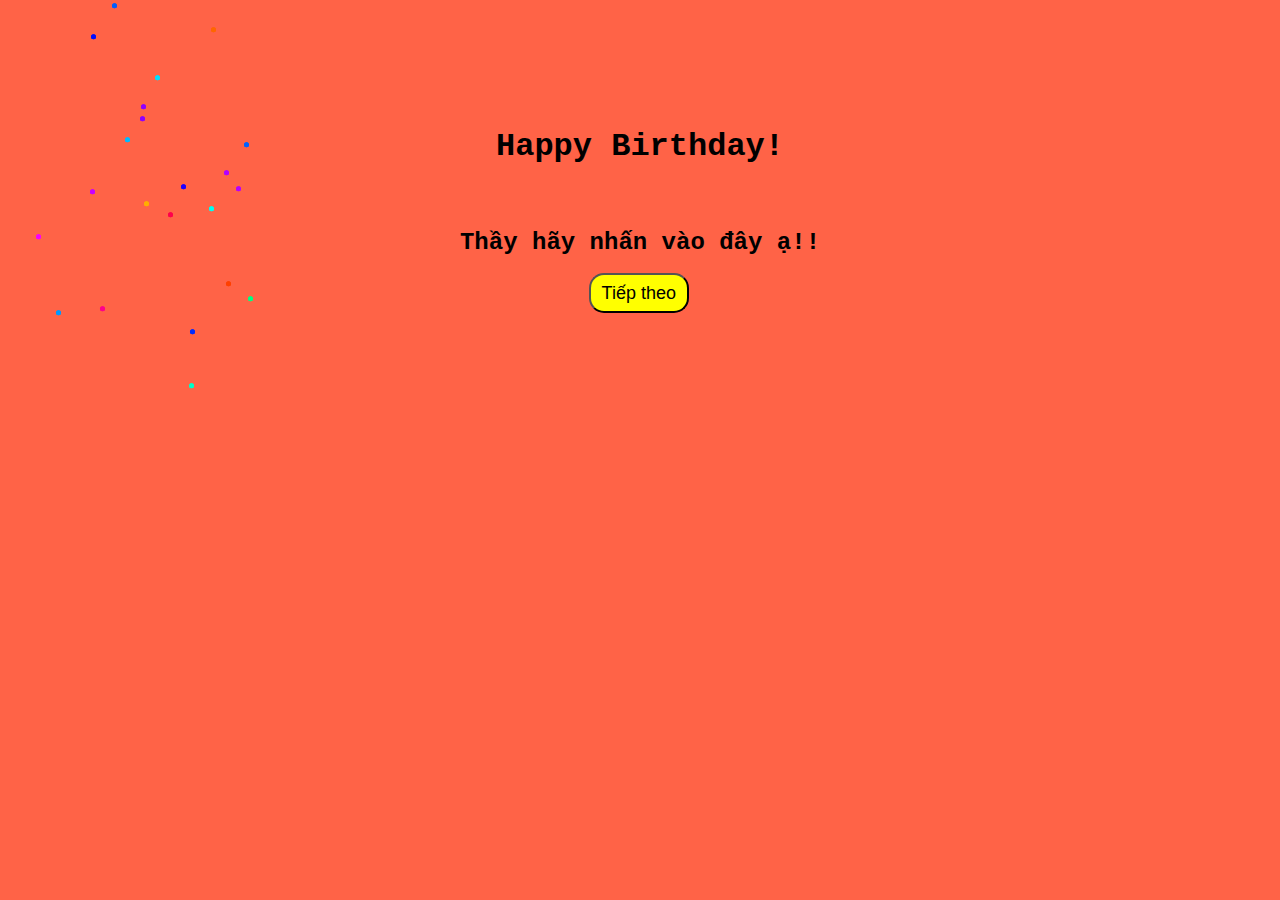
<file: index.html>
<!DOCTYPE html>
<html lang="en">
<head>
  <meta charset="UTF-8">
  <meta http-equiv="X-UA-Compatible" content="IE=edge">
  <meta name="viewport" content="width=device-width, initial-scale=1.0">
  <link rel="stylesheet" media="(min-width: 671px)" href="/assets/css/pc.css">
  <link rel="stylesheet" media="(max-width: 670px)" href="./assets/css/style.css">
  <link rel="stylesheet" href="/assets/font,icon/fontawesome-free-6.0.0-beta2-web/css/all.css">
  <link rel="shortcut icon" href="/assets/img/birthday.jpg" type="image/x-icon">
  <title>Birthday Teacher Lam</title>
</head>
<body>
  <div id="all">
    <div id="head">
      <h1 class="text">Happy Birthday!</h1>
      <h2 class="text" style="margin-top: 5%;">Thầy hãy nhấn vào đây ạ!!</h2>
      <a href="cake.html"><input type="button" value="Tiếp theo" class="btn"></a>
    </div>
    <div class="pyro">
      <div class="before"></div>
      <div class="after"></div>
  </div>
  </div>
</body>
</html>
</file>
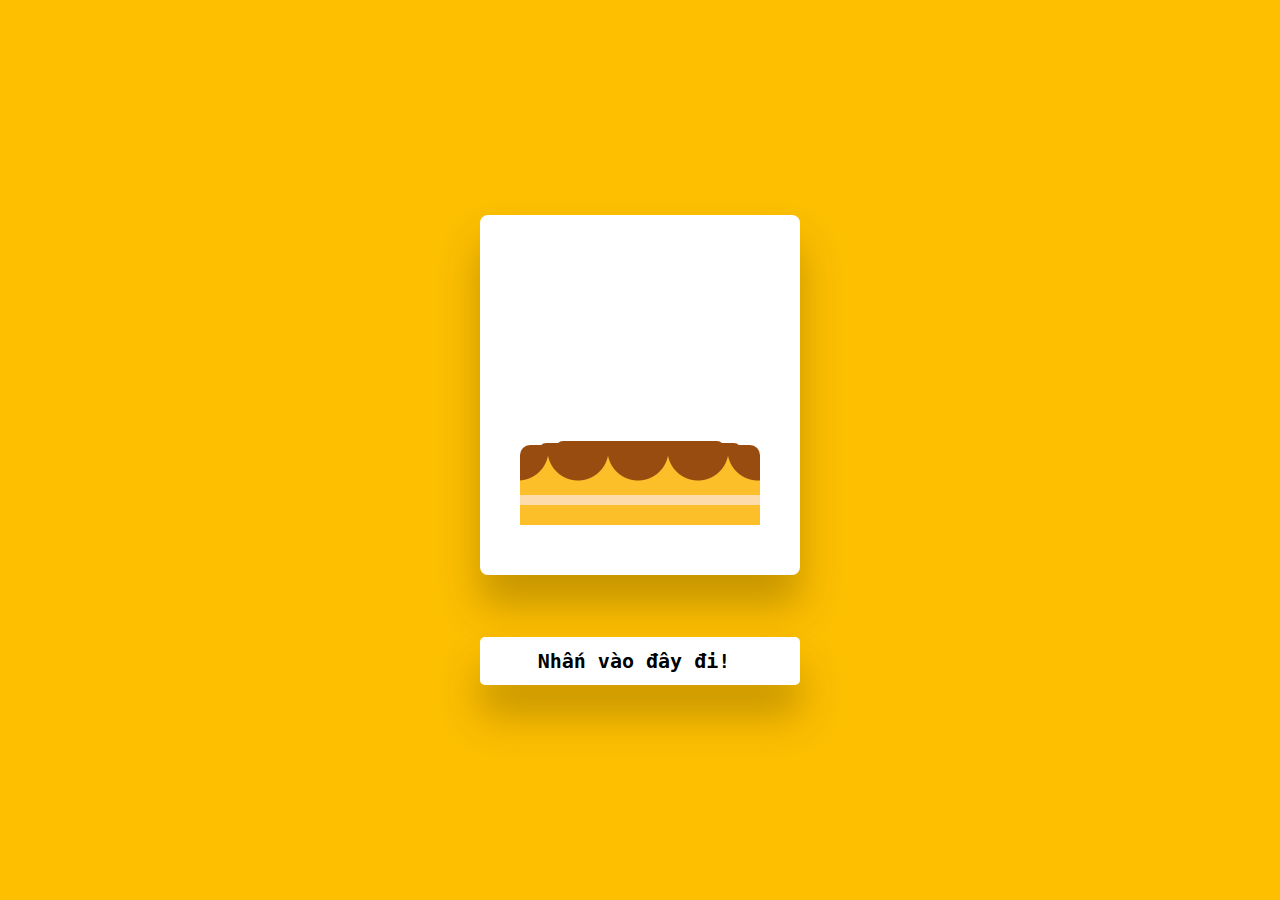
<file: cake.html>
<!DOCTYPE html>
<html lang="en">
<head>
  <meta charset="UTF-8">
  <meta http-equiv="X-UA-Compatible" content="IE=edge">
  <meta name="viewport" content="width=device-width, initial-scale=1.0">
  <link rel="stylesheet" href="/assets/font,icon/fontawesome-free-6.0.0-beta2-web/css/all.css">
  <link rel="stylesheet" href="assets/css/cake1.css">
  <link rel="shortcut icon" href="./assets/img/birthday.jpg" type="image/x-icon">
  <title>Birthday to you</title>
</head>
<body>
  <input type="checkbox" name="" id="click" class="wish">
  <div class="wrapper">
      <div class="container">
        <div class="cake">
          <div class="candle"></div>
          <div class="top-layer"></div>
          <div class="middle-layer"></div>
          <div class="bottom-layer"></div>
        </div>
      </div>
    </a>

    <label for="click" class="uoc">
      <a>Nhấn vào đây đi!&nbsp;</a>
    </label>
  </div>
  <div class="overlay">
    <div class="box">
      <p class="text">Bạn đã nhận được 1 điều ước! Hãy nhập điều ước tại đây.</p>
      <input type="text" name="" id="" class="text-wish">
      <i class="fa-duotone fa-candle-holder"></i>
      <a href="finish.html">
        <input type="button" value="Wish" class="text-btn">
      </a>
    </div>
  </div>

</body>
</html>
</file>
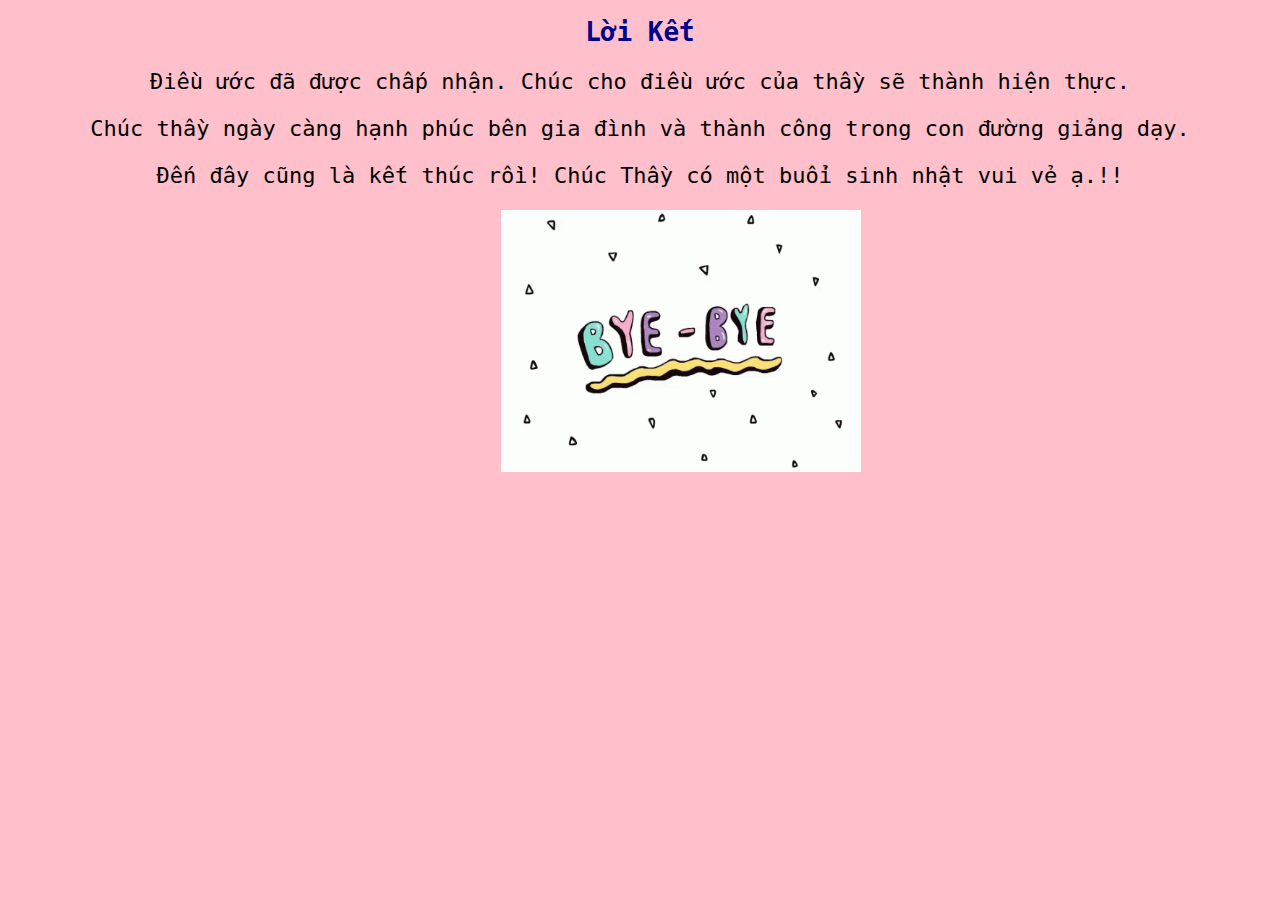
<file: finish.html>
<!DOCTYPE html>
<html lang="en">
<head>
  <meta charset="UTF-8">
  <meta http-equiv="X-UA-Compatible" content="IE=edge">
  <meta name="viewport" content="width=device-width, initial-scale=1.0">
  <link rel="stylesheet" href="/assets/css/ket.css">
  <link rel="shortcut icon" href="/assets/img/birthday.jpg" type="image/x-icon">
  <title>Finish</title>
</head>
<body>
  <div class="all">
    <h1 class="bye">Lời Kết</h1>
    <p class="text">Điều ước đã được chấp nhận. Chúc cho điều ước của thầy sẽ thành hiện thực.</p>
    <p class="text">Chúc thầy ngày càng hạnh phúc bên gia đình và thành công trong con đường giảng dạy.</p>
    <p class="text">
      Đến đây cũng là kết thúc rồi! Chúc Thầy có một buổi sinh nhật vui vẻ ạ.!!
    </p>
    <div class="gif">
      <img class="gif-boy" src="assets/img/bye-bye-bye.gif" alt="This will display an animated GIF" />
    </div>
  </div>
</body>
</html>
</file>
<file: assets/css/pc.css>
* {
  padding: 0;
  margin: 0;
  box-sizing: border-box;
}

html {
  font-family: "Courier New", Courier, monospace;
}

body {
  background-color: tomato;
}

.text {
  text-align: center;
  margin-top: 10%;
}

.btn {
  margin-left: 46%;
  background-color: yellow;
  width: 100px;
  height: 40px;
  font-size: 18px;
  margin-top: 17px;
  border-radius: 15px;
}

.fa-solid {
  color: red;
  margin-left: 100px;
  display: inline-block;
  margin-bottom: 100%;
}

/* firework */
body {
  margin: 0;
  padding: 0;

  overflow: hidden;
}

.pyro > .before,
.pyro > .after {
  position: absolute;
  width: 5px;
  height: 5px;
  border-radius: 50%;
  box-shadow: -120px -218.66667px blue, 248px -16.66667px #00ff84,
    190px 16.33333px #002bff, -113px -308.66667px #ff009d,
    -109px -287.66667px #ffb300, -50px -313.66667px #ff006e,
    226px -31.66667px #ff4000, 180px -351.66667px #ff00d0,
    -12px -338.66667px #00f6ff, 220px -388.66667px #99ff00,
    -69px -27.66667px #ff0400, -111px -339.66667px #6200ff,
    155px -237.66667px #00ddff, -152px -380.66667px #00ffd0,
    -50px -37.66667px #00ffdd, -95px -175.66667px #a6ff00,
    -88px 10.33333px #0d00ff, 112px -309.66667px #005eff,
    69px -415.66667px #ff00a6, 168px -100.66667px #ff004c,
    -244px 24.33333px #ff6600, 97px -325.66667px #ff0066,
    -211px -182.66667px #00ffa2, 236px -126.66667px #b700ff,
    140px -196.66667px #9000ff, 125px -175.66667px #00bbff,
    118px -381.66667px #ff002f, 144px -111.66667px #ffae00,
    36px -78.66667px #f600ff, -63px -196.66667px #c800ff,
    -218px -227.66667px #d4ff00, -134px -377.66667px #ea00ff,
    -36px -412.66667px #ff00d4, 209px -106.66667px #00fff2,
    91px -278.66667px #000dff, -22px -191.66667px #9dff00,
    139px -392.66667px #a6ff00, 56px -2.66667px #0099ff,
    -156px -276.66667px #ea00ff, -163px -233.66667px #00fffb,
    -238px -346.66667px #00ff73, 62px -363.66667px #0088ff,
    244px -170.66667px #0062ff, 224px -142.66667px #b300ff,
    141px -208.66667px #9000ff, 211px -285.66667px #ff6600,
    181px -128.66667px #1e00ff, 90px -123.66667px #c800ff,
    189px 70.33333px #00ffc8, -18px -383.66667px #00ff33,
    100px -6.66667px #ff008c;
  -moz-animation: 1s bang ease-out infinite backwards,
    1s gravity ease-in infinite backwards, 5s position linear infinite backwards;
  -webkit-animation: 1s bang ease-out infinite backwards,
    1s gravity ease-in infinite backwards, 5s position linear infinite backwards;
  -o-animation: 1s bang ease-out infinite backwards,
    1s gravity ease-in infinite backwards, 5s position linear infinite backwards;
  -ms-animation: 1s bang ease-out infinite backwards,
    1s gravity ease-in infinite backwards, 5s position linear infinite backwards;
  animation: 1s bang ease-out infinite backwards,
    1s gravity ease-in infinite backwards, 5s position linear infinite backwards;
}

.pyro > .after {
  -moz-animation-delay: 1.25s, 1.25s, 1.25s;
  -webkit-animation-delay: 1.25s, 1.25s, 1.25s;
  -o-animation-delay: 1.25s, 1.25s, 1.25s;
  -ms-animation-delay: 1.25s, 1.25s, 1.25s;
  animation-delay: 1.25s, 1.25s, 1.25s;
  -moz-animation-duration: 1.25s, 1.25s, 6.25s;
  -webkit-animation-duration: 1.25s, 1.25s, 6.25s;
  -o-animation-duration: 1.25s, 1.25s, 6.25s;
  -ms-animation-duration: 1.25s, 1.25s, 6.25s;
  animation-duration: 1.25s, 1.25s, 6.25s;
}

@-webkit-keyframes bang {
  from {
    box-shadow: 0 0 white, 0 0 white, 0 0 white, 0 0 white, 0 0 white, 0 0 white,
      0 0 white, 0 0 white, 0 0 white, 0 0 white, 0 0 white, 0 0 white,
      0 0 white, 0 0 white, 0 0 white, 0 0 white, 0 0 white, 0 0 white,
      0 0 white, 0 0 white, 0 0 white, 0 0 white, 0 0 white, 0 0 white,
      0 0 white, 0 0 white, 0 0 white, 0 0 white, 0 0 white, 0 0 white,
      0 0 white, 0 0 white, 0 0 white, 0 0 white, 0 0 white, 0 0 white,
      0 0 white, 0 0 white, 0 0 white, 0 0 white, 0 0 white, 0 0 white,
      0 0 white, 0 0 white, 0 0 white, 0 0 white, 0 0 white, 0 0 white,
      0 0 white, 0 0 white, 0 0 white;
  }
}
@-moz-keyframes bang {
  from {
    box-shadow: 0 0 white, 0 0 white, 0 0 white, 0 0 white, 0 0 white, 0 0 white,
      0 0 white, 0 0 white, 0 0 white, 0 0 white, 0 0 white, 0 0 white,
      0 0 white, 0 0 white, 0 0 white, 0 0 white, 0 0 white, 0 0 white,
      0 0 white, 0 0 white, 0 0 white, 0 0 white, 0 0 white, 0 0 white,
      0 0 white, 0 0 white, 0 0 white, 0 0 white, 0 0 white, 0 0 white,
      0 0 white, 0 0 white, 0 0 white, 0 0 white, 0 0 white, 0 0 white,
      0 0 white, 0 0 white, 0 0 white, 0 0 white, 0 0 white, 0 0 white,
      0 0 white, 0 0 white, 0 0 white, 0 0 white, 0 0 white, 0 0 white,
      0 0 white, 0 0 white, 0 0 white;
  }
}
@-o-keyframes bang {
  from {
    box-shadow: 0 0 white, 0 0 white, 0 0 white, 0 0 white, 0 0 white, 0 0 white,
      0 0 white, 0 0 white, 0 0 white, 0 0 white, 0 0 white, 0 0 white,
      0 0 white, 0 0 white, 0 0 white, 0 0 white, 0 0 white, 0 0 white,
      0 0 white, 0 0 white, 0 0 white, 0 0 white, 0 0 white, 0 0 white,
      0 0 white, 0 0 white, 0 0 white, 0 0 white, 0 0 white, 0 0 white,
      0 0 white, 0 0 white, 0 0 white, 0 0 white, 0 0 white, 0 0 white,
      0 0 white, 0 0 white, 0 0 white, 0 0 white, 0 0 white, 0 0 white,
      0 0 white, 0 0 white, 0 0 white, 0 0 white, 0 0 white, 0 0 white,
      0 0 white, 0 0 white, 0 0 white;
  }
}
@-ms-keyframes bang {
  from {
    box-shadow: 0 0 white, 0 0 white, 0 0 white, 0 0 white, 0 0 white, 0 0 white,
      0 0 white, 0 0 white, 0 0 white, 0 0 white, 0 0 white, 0 0 white,
      0 0 white, 0 0 white, 0 0 white, 0 0 white, 0 0 white, 0 0 white,
      0 0 white, 0 0 white, 0 0 white, 0 0 white, 0 0 white, 0 0 white,
      0 0 white, 0 0 white, 0 0 white, 0 0 white, 0 0 white, 0 0 white,
      0 0 white, 0 0 white, 0 0 white, 0 0 white, 0 0 white, 0 0 white,
      0 0 white, 0 0 white, 0 0 white, 0 0 white, 0 0 white, 0 0 white,
      0 0 white, 0 0 white, 0 0 white, 0 0 white, 0 0 white, 0 0 white,
      0 0 white, 0 0 white, 0 0 white;
  }
}
@keyframes bang {
  from {
    box-shadow: 0 0 white, 0 0 white, 0 0 white, 0 0 white, 0 0 white, 0 0 white,
      0 0 white, 0 0 white, 0 0 white, 0 0 white, 0 0 white, 0 0 white,
      0 0 white, 0 0 white, 0 0 white, 0 0 white, 0 0 white, 0 0 white,
      0 0 white, 0 0 white, 0 0 white, 0 0 white, 0 0 white, 0 0 white,
      0 0 white, 0 0 white, 0 0 white, 0 0 white, 0 0 white, 0 0 white,
      0 0 white, 0 0 white, 0 0 white, 0 0 white, 0 0 white, 0 0 white,
      0 0 white, 0 0 white, 0 0 white, 0 0 white, 0 0 white, 0 0 white,
      0 0 white, 0 0 white, 0 0 white, 0 0 white, 0 0 white, 0 0 white,
      0 0 white, 0 0 white, 0 0 white;
  }
}
@-webkit-keyframes gravity {
  to {
    transform: translateY(200px);
    -moz-transform: translateY(200px);
    -webkit-transform: translateY(200px);
    -o-transform: translateY(200px);
    -ms-transform: translateY(200px);
    opacity: 0;
  }
}
@-moz-keyframes gravity {
  to {
    transform: translateY(200px);
    -moz-transform: translateY(200px);
    -webkit-transform: translateY(200px);
    -o-transform: translateY(200px);
    -ms-transform: translateY(200px);
    opacity: 0;
  }
}
@-o-keyframes gravity {
  to {
    transform: translateY(200px);
    -moz-transform: translateY(200px);
    -webkit-transform: translateY(200px);
    -o-transform: translateY(200px);
    -ms-transform: translateY(200px);
    opacity: 0;
  }
}
@-ms-keyframes gravity {
  to {
    transform: translateY(200px);
    -moz-transform: translateY(200px);
    -webkit-transform: translateY(200px);
    -o-transform: translateY(200px);
    -ms-transform: translateY(200px);
    opacity: 0;
  }
}
@keyframes gravity {
  to {
    transform: translateY(200px);
    -moz-transform: translateY(200px);
    -webkit-transform: translateY(200px);
    -o-transform: translateY(200px);
    -ms-transform: translateY(200px);
    opacity: 0;
  }
}
@-webkit-keyframes position {
  0%,
  19.9% {
    margin-top: 10%;
    margin-left: 40%;
  }

  20%,
  39.9% {
    margin-top: 40%;
    margin-left: 30%;
  }

  40%,
  59.9% {
    margin-top: 20%;
    margin-left: 70%;
  }

  60%,
  79.9% {
    margin-top: 30%;
    margin-left: 20%;
  }

  80%,
  99.9% {
    margin-top: 30%;
    margin-left: 80%;
  }
}
@-moz-keyframes position {
  0%,
  19.9% {
    margin-top: 10%;
    margin-left: 40%;
  }

  20%,
  39.9% {
    margin-top: 40%;
    margin-left: 30%;
  }

  40%,
  59.9% {
    margin-top: 20%;
    margin-left: 70%;
  }

  60%,
  79.9% {
    margin-top: 30%;
    margin-left: 20%;
  }

  80%,
  99.9% {
    margin-top: 30%;
    margin-left: 80%;
  }
}
@-o-keyframes position {
  0%,
  19.9% {
    margin-top: 10%;
    margin-left: 40%;
  }

  20%,
  39.9% {
    margin-top: 40%;
    margin-left: 30%;
  }

  40%,
  59.9% {
    margin-top: 20%;
    margin-left: 70%;
  }

  60%,
  79.9% {
    margin-top: 30%;
    margin-left: 20%;
  }

  80%,
  99.9% {
    margin-top: 30%;
    margin-left: 80%;
  }
}
@-ms-keyframes position {
  0%,
  19.9% {
    margin-top: 10%;
    margin-left: 40%;
  }

  20%,
  39.9% {
    margin-top: 40%;
    margin-left: 30%;
  }

  40%,
  59.9% {
    margin-top: 20%;
    margin-left: 70%;
  }

  60%,
  79.9% {
    margin-top: 30%;
    margin-left: 20%;
  }

  80%,
  99.9% {
    margin-top: 30%;
    margin-left: 80%;
  }
}
@keyframes position {
  0%,
  19.9% {
    margin-top: 10%;
    margin-left: 40%;
  }

  20%,
  39.9% {
    margin-top: 40%;
    margin-left: 30%;
  }

  40%,
  59.9% {
    margin-top: 20%;
    margin-left: 70%;
  }

  60%,
  79.9% {
    margin-top: 30%;
    margin-left: 20%;
  }

  80%,
  99.9% {
    margin-top: 30%;
    margin-left: 80%;
  }
}
</file>
<file: assets/css/style.css>
* {
  padding: 0;
  margin: 0;
  box-sizing: border-box;
}

@media screen and (max-width: 568px) {
  .btn {
    margin-left: 32%;
  }
}

html {
  font-family: "Courier New", Courier, monospace;
}

body {
  background-color: tomato;
}

.text {
  text-align: center;
  margin-top: 50%;
}

.btn {
  margin-left: 35%;
  background-color: yellow;
  width: 100px;
  height: 40px;
  font-size: 18px;
  margin-top: 17px;
  border-radius: 15px;
  -webkit-appearance: none;
}

.fa-solid {
  color: red;
  margin-left: 100px;
  display: inline-block;
  margin-bottom: 100%;
}

body {
  margin: 0;
  padding: 0;

  overflow: hidden;
}

.pyro > .before,
.pyro > .after {
  position: absolute;
  width: 5px;
  height: 5px;
  border-radius: 50%;
  box-shadow: -120px -218.66667px blue, 248px -16.66667px #00ff84,
    190px 16.33333px #002bff, -113px -308.66667px #ff009d,
    -109px -287.66667px #ffb300, -50px -313.66667px #ff006e,
    226px -31.66667px #ff4000, 180px -351.66667px #ff00d0,
    -12px -338.66667px #00f6ff, 220px -388.66667px #99ff00,
    -69px -27.66667px #ff0400, -111px -339.66667px #6200ff,
    155px -237.66667px #00ddff, -152px -380.66667px #00ffd0,
    -50px -37.66667px #00ffdd, -95px -175.66667px #a6ff00,
    -88px 10.33333px #0d00ff, 112px -309.66667px #005eff,
    69px -415.66667px #ff00a6, 168px -100.66667px #ff004c,
    -244px 24.33333px #ff6600, 97px -325.66667px #ff0066,
    -211px -182.66667px #00ffa2, 236px -126.66667px #b700ff,
    140px -196.66667px #9000ff, 125px -175.66667px #00bbff,
    118px -381.66667px #ff002f, 144px -111.66667px #ffae00,
    36px -78.66667px #f600ff, -63px -196.66667px #c800ff,
    -218px -227.66667px #d4ff00, -134px -377.66667px #ea00ff,
    -36px -412.66667px #ff00d4, 209px -106.66667px #00fff2,
    91px -278.66667px #000dff, -22px -191.66667px #9dff00,
    139px -392.66667px #a6ff00, 56px -2.66667px #0099ff,
    -156px -276.66667px #ea00ff, -163px -233.66667px #00fffb,
    -238px -346.66667px #00ff73, 62px -363.66667px #0088ff,
    244px -170.66667px #0062ff, 224px -142.66667px #b300ff,
    141px -208.66667px #9000ff, 211px -285.66667px #ff6600,
    181px -128.66667px #1e00ff, 90px -123.66667px #c800ff,
    189px 70.33333px #00ffc8, -18px -383.66667px #00ff33,
    100px -6.66667px #ff008c;
  -moz-animation: 1s bang ease-out infinite backwards,
    1s gravity ease-in infinite backwards, 5s position linear infinite backwards;
  -webkit-animation: 1s bang ease-out infinite backwards,
    1s gravity ease-in infinite backwards, 5s position linear infinite backwards;
  -o-animation: 1s bang ease-out infinite backwards,
    1s gravity ease-in infinite backwards, 5s position linear infinite backwards;
  -ms-animation: 1s bang ease-out infinite backwards,
    1s gravity ease-in infinite backwards, 5s position linear infinite backwards;
  animation: 1s bang ease-out infinite backwards,
    1s gravity ease-in infinite backwards, 5s position linear infinite backwards;
}

.pyro > .after {
  -moz-animation-delay: 1.25s, 1.25s, 1.25s;
  -webkit-animation-delay: 1.25s, 1.25s, 1.25s;
  -o-animation-delay: 1.25s, 1.25s, 1.25s;
  -ms-animation-delay: 1.25s, 1.25s, 1.25s;
  animation-delay: 1.25s, 1.25s, 1.25s;
  -moz-animation-duration: 1.25s, 1.25s, 6.25s;
  -webkit-animation-duration: 1.25s, 1.25s, 6.25s;
  -o-animation-duration: 1.25s, 1.25s, 6.25s;
  -ms-animation-duration: 1.25s, 1.25s, 6.25s;
  animation-duration: 1.25s, 1.25s, 6.25s;
}

@-webkit-keyframes bang {
  from {
    box-shadow: 0 0 white, 0 0 white, 0 0 white, 0 0 white, 0 0 white, 0 0 white,
      0 0 white, 0 0 white, 0 0 white, 0 0 white, 0 0 white, 0 0 white,
      0 0 white, 0 0 white, 0 0 white, 0 0 white, 0 0 white, 0 0 white,
      0 0 white, 0 0 white, 0 0 white, 0 0 white, 0 0 white, 0 0 white,
      0 0 white, 0 0 white, 0 0 white, 0 0 white, 0 0 white, 0 0 white,
      0 0 white, 0 0 white, 0 0 white, 0 0 white, 0 0 white, 0 0 white,
      0 0 white, 0 0 white, 0 0 white, 0 0 white, 0 0 white, 0 0 white,
      0 0 white, 0 0 white, 0 0 white, 0 0 white, 0 0 white, 0 0 white,
      0 0 white, 0 0 white, 0 0 white;
  }
}
@-moz-keyframes bang {
  from {
    box-shadow: 0 0 white, 0 0 white, 0 0 white, 0 0 white, 0 0 white, 0 0 white,
      0 0 white, 0 0 white, 0 0 white, 0 0 white, 0 0 white, 0 0 white,
      0 0 white, 0 0 white, 0 0 white, 0 0 white, 0 0 white, 0 0 white,
      0 0 white, 0 0 white, 0 0 white, 0 0 white, 0 0 white, 0 0 white,
      0 0 white, 0 0 white, 0 0 white, 0 0 white, 0 0 white, 0 0 white,
      0 0 white, 0 0 white, 0 0 white, 0 0 white, 0 0 white, 0 0 white,
      0 0 white, 0 0 white, 0 0 white, 0 0 white, 0 0 white, 0 0 white,
      0 0 white, 0 0 white, 0 0 white, 0 0 white, 0 0 white, 0 0 white,
      0 0 white, 0 0 white, 0 0 white;
  }
}
@-o-keyframes bang {
  from {
    box-shadow: 0 0 white, 0 0 white, 0 0 white, 0 0 white, 0 0 white, 0 0 white,
      0 0 white, 0 0 white, 0 0 white, 0 0 white, 0 0 white, 0 0 white,
      0 0 white, 0 0 white, 0 0 white, 0 0 white, 0 0 white, 0 0 white,
      0 0 white, 0 0 white, 0 0 white, 0 0 white, 0 0 white, 0 0 white,
      0 0 white, 0 0 white, 0 0 white, 0 0 white, 0 0 white, 0 0 white,
      0 0 white, 0 0 white, 0 0 white, 0 0 white, 0 0 white, 0 0 white,
      0 0 white, 0 0 white, 0 0 white, 0 0 white, 0 0 white, 0 0 white,
      0 0 white, 0 0 white, 0 0 white, 0 0 white, 0 0 white, 0 0 white,
      0 0 white, 0 0 white, 0 0 white;
  }
}
@-ms-keyframes bang {
  from {
    box-shadow: 0 0 white, 0 0 white, 0 0 white, 0 0 white, 0 0 white, 0 0 white,
      0 0 white, 0 0 white, 0 0 white, 0 0 white, 0 0 white, 0 0 white,
      0 0 white, 0 0 white, 0 0 white, 0 0 white, 0 0 white, 0 0 white,
      0 0 white, 0 0 white, 0 0 white, 0 0 white, 0 0 white, 0 0 white,
      0 0 white, 0 0 white, 0 0 white, 0 0 white, 0 0 white, 0 0 white,
      0 0 white, 0 0 white, 0 0 white, 0 0 white, 0 0 white, 0 0 white,
      0 0 white, 0 0 white, 0 0 white, 0 0 white, 0 0 white, 0 0 white,
      0 0 white, 0 0 white, 0 0 white, 0 0 white, 0 0 white, 0 0 white,
      0 0 white, 0 0 white, 0 0 white;
  }
}
@keyframes bang {
  from {
    box-shadow: 0 0 white, 0 0 white, 0 0 white, 0 0 white, 0 0 white, 0 0 white,
      0 0 white, 0 0 white, 0 0 white, 0 0 white, 0 0 white, 0 0 white,
      0 0 white, 0 0 white, 0 0 white, 0 0 white, 0 0 white, 0 0 white,
      0 0 white, 0 0 white, 0 0 white, 0 0 white, 0 0 white, 0 0 white,
      0 0 white, 0 0 white, 0 0 white, 0 0 white, 0 0 white, 0 0 white,
      0 0 white, 0 0 white, 0 0 white, 0 0 white, 0 0 white, 0 0 white,
      0 0 white, 0 0 white, 0 0 white, 0 0 white, 0 0 white, 0 0 white,
      0 0 white, 0 0 white, 0 0 white, 0 0 white, 0 0 white, 0 0 white,
      0 0 white, 0 0 white, 0 0 white;
  }
}
@-webkit-keyframes gravity {
  to {
    transform: translateY(200px);
    -moz-transform: translateY(200px);
    -webkit-transform: translateY(200px);
    -o-transform: translateY(200px);
    -ms-transform: translateY(200px);
    opacity: 0;
  }
}
@-moz-keyframes gravity {
  to {
    transform: translateY(200px);
    -moz-transform: translateY(200px);
    -webkit-transform: translateY(200px);
    -o-transform: translateY(200px);
    -ms-transform: translateY(200px);
    opacity: 0;
  }
}
@-o-keyframes gravity {
  to {
    transform: translateY(200px);
    -moz-transform: translateY(200px);
    -webkit-transform: translateY(200px);
    -o-transform: translateY(200px);
    -ms-transform: translateY(200px);
    opacity: 0;
  }
}
@-ms-keyframes gravity {
  to {
    transform: translateY(200px);
    -moz-transform: translateY(200px);
    -webkit-transform: translateY(200px);
    -o-transform: translateY(200px);
    -ms-transform: translateY(200px);
    opacity: 0;
  }
}
@keyframes gravity {
  to {
    transform: translateY(200px);
    -moz-transform: translateY(200px);
    -webkit-transform: translateY(200px);
    -o-transform: translateY(200px);
    -ms-transform: translateY(200px);
    opacity: 0;
  }
}
@-webkit-keyframes position {
  0%,
  19.9% {
    margin-top: 10%;
    margin-left: 40%;
  }

  20%,
  39.9% {
    margin-top: 40%;
    margin-left: 30%;
  }

  40%,
  59.9% {
    margin-top: 20%;
    margin-left: 70%;
  }

  60%,
  79.9% {
    margin-top: 30%;
    margin-left: 20%;
  }

  80%,
  99.9% {
    margin-top: 30%;
    margin-left: 80%;
  }
}
@-moz-keyframes position {
  0%,
  19.9% {
    margin-top: 10%;
    margin-left: 40%;
  }

  20%,
  39.9% {
    margin-top: 40%;
    margin-left: 30%;
  }

  40%,
  59.9% {
    margin-top: 20%;
    margin-left: 70%;
  }

  60%,
  79.9% {
    margin-top: 30%;
    margin-left: 20%;
  }

  80%,
  99.9% {
    margin-top: 30%;
    margin-left: 80%;
  }
}
@-o-keyframes position {
  0%,
  19.9% {
    margin-top: 10%;
    margin-left: 40%;
  }

  20%,
  39.9% {
    margin-top: 40%;
    margin-left: 30%;
  }

  40%,
  59.9% {
    margin-top: 20%;
    margin-left: 70%;
  }

  60%,
  79.9% {
    margin-top: 30%;
    margin-left: 20%;
  }

  80%,
  99.9% {
    margin-top: 30%;
    margin-left: 80%;
  }
}
@-ms-keyframes position {
  0%,
  19.9% {
    margin-top: 10%;
    margin-left: 40%;
  }

  20%,
  39.9% {
    margin-top: 40%;
    margin-left: 30%;
  }

  40%,
  59.9% {
    margin-top: 20%;
    margin-left: 70%;
  }

  60%,
  79.9% {
    margin-top: 30%;
    margin-left: 20%;
  }

  80%,
  99.9% {
    margin-top: 30%;
    margin-left: 80%;
  }
}
@keyframes position {
  0%,
  19.9% {
    margin-top: 10%;
    margin-left: 40%;
  }

  20%,
  39.9% {
    margin-top: 40%;
    margin-left: 30%;
  }

  40%,
  59.9% {
    margin-top: 20%;
    margin-left: 70%;
  }

  60%,
  79.9% {
    margin-top: 30%;
    margin-left: 20%;
  }

  80%,
  99.9% {
    margin-top: 30%;
    margin-left: 80%;
  }
}
</file>
<file: assets/css/cake1.css>
*,
*:before,
*:after {
  padding: 0;
  margin: 0;
  -webkit-box-sizing: border-box;
  box-sizing: border-box;
}

html {
  font-family: monospace;
}

body {
  background-color: #fdbf00;
}
.wrapper {
  width: 320px;
  height: 470px;
  position: absolute;
  margin: auto;
  left: 0;
  right: 0;
  top: 0;
  bottom: 0;
}

.container {
  background-color: #ffffff;
  position: relative;
  height: 360px;
  border-radius: 8px;
  -webkit-box-shadow: 0 30px 40px rgb(68, 52, 2, 0.3);
  box-shadow: 0 30px 40px rgb(68, 52, 2, 0.3);
}
.wrapper a {
  display: block;
  width: 100%;
  background-color: #ffffff;
  position: absolute;
  bottom: 0;
  padding: 12px 0;
  text-align: center;
  font-family: monospace;
  font-weight: 600;
  font-size: 20px;
  text-decoration: none;
  color: #000000;
  border-radius: 5px;
  -webkit-box-shadow: 0 30px 40px rgb(68, 52, 2, 0.3);
  box-shadow: 0 30px 40px rgb(68, 52, 2, 0.3);
}
.cake {
  width: 100%;
  position: absolute;
  bottom: 50px;
}
.bottom-layer,
.top-layer,
.middle-layer {
  height: 80px;
  width: 240px;
  position: relative;
  margin: auto;
  background-repeat: repeat;
  background-size: 100% 100%, 60px 100px;
  background-position: 28px 0;
  background-image: -o-linear-gradient(
      transparent 50px,
      #fedbab 50px,
      #fedbab 60px,
      transparent 60px
    ),
    -o-radial-gradient(30px 5px, circle, #994c10 30px, #fcbf29 31px);
  background-image: linear-gradient(
      transparent 50px,
      #fedbab 50px,
      #fedbab 60px,
      transparent 60px
    ),
    radial-gradient(circle at 30px 5px, #994c10 30px, #fcbf29 31px);
  border-radius: 10px 10px 0 0;
}
.middle-layer {
  -webkit-transform: scale(0.85);
  -ms-transform: scale(0.85);
  transform: scale(0.85);
  top: 72px;
  -webkit-animation: rise-1 1s forwards;
  animation: rise-1 1s forwards;
}
@-webkit-keyframes rise-1 {
  100% {
    top: 7px;
  }
}
@keyframes rise-1 {
  100% {
    top: 7px;
  }
}
.top-layer {
  -webkit-transform: scale(0.7);
  -ms-transform: scale(0.7);
  transform: scale(0.7);
  top: 144px;
  -webkit-animation: rise-2 2s 2s forwards;
  animation: rise-2 1s 1s forwards;
}
@-webkit-keyframes rise-2 {
  100% {
    top: 26px;
  }
}
@keyframes rise-2 {
  100% {
    top: 26px;
  }
}
.candle {
  background: -o-repeating-linear-gradient(
    45deg,
    #fd3018 0,
    #fd3018 5px,
    #ffa89e 5px,
    #ffa89e 10px
  );
  background: repeating-linear-gradient(
    45deg,
    #fd3018 0,
    #fd3018 5px,
    #ffa89e 5px,
    #ffa89e 10px
  );
  height: 45px;
  width: 15px;
  position: absolute;
  margin: auto;
  bottom: 0;
  left: 0;
  right: 0;
  -webkit-animation: rise-3 1s 4s forwards;
  animation: rise-3 1s 2s forwards;
}
@-webkit-keyframes rise-3 {
  100% {
    bottom: 202px;
  }
}
@keyframes rise-3 {
  100% {
    bottom: 202px;
  }
}
.candle:after {
  content: "";
  position: absolute;
  height: 16px;
  width: 16px;
  background-color: #ffb62d;
  border-radius: 0 50% 50% 50%;
  -webkit-transform: scale(0) rotate(45deg);
  -ms-transform: scale(0) rotate(45deg);
  transform: scale(0) rotate(45deg);
  bottom: 50px;
  left: -0.5px;
  -webkit-animation: flame 1.5s 5s forwards;
  animation: flame 1.5s 3s forwards;
}
@-webkit-keyframes flame {
  100% {
    -webkit-transform: scale(1) rotate(45deg);
    transform: scale(1) rotate(45deg);
  }
}
@keyframes flame {
  100% {
    -webkit-transform: scale(1) rotate(45deg);
    transform: scale(1) rotate(45deg);
  }
}
/* wish */
.overlay {
  position: fixed;
  top: 0;
  right: 0;
  left: 0;
  bottom: 0;
  background-color: rgba(0, 0, 0, 0.2);
  display: none;
  animation: fadeIn linear 0.2s;
}

.box {
  position: fixed;
  width: 320px;
  height: 170px;
  background-color: white;
  left: 40%;
  top: 33%;
  background-color: pink;
  border-radius: 8px;
}

.text {
  font-size: 16px;
  margin-top: 10px;
  text-align: center;
  margin-bottom: 5px;
  margin-left: 10px;
  margin-right: 10px;
  line-height: 1.4;
}

.text-wish {
  width: 80%;
  height: 30px;
  margin-top: 10px;
  margin-left: 10%;
}

.text-btn {
  text-align: center;
  margin-left: 42%;
  margin-top: 10px;
  width: 50px;
  height: 25px;
  background-color: plum;
  border-radius: 3px;
  -webkit-appearance: none;
}

.wish {
  display: none;
}

.wish:checked ~ .overlay {
  display: block;
}

.fa-doutone {
  width: 50px;
  height: 50px;
}

@keyframes fadeIn {
  from {
    opacity: 0;
  }
  to {
    opacity: 1;
  }
}

/* Iphone 5/5s */
@media screen and (max-width: 321px) {
  .box {
    left: 3%;
    width: 300px;
  }
}

/* Iphone 6/7/8/X */
@media screen and (min-width: 374px) and (max-width: 413px) {
  .box {
    left: 7.5%;
  }
}

/* Iphone 6/7/8 + */
@media screen and (min-width: 413px) and (max-width: 1023px) {
  .box {
    left: 11%;
  }
}
</file>
<file: assets/css/ket.css>
body {
  background-color: pink;
}

html {
  font-family: monospace;
}

.text {
  text-align: justify;
  font-size: 22px;
  text-align: center;
}

.gif {
  margin-left: 39%;
}

.gif-boy {
  width: 360px;
}

.bye {
  text-align: center;
  color: darkblue;
}
/* Iphone 5/5s */
@media screen and (max-width: 321px) {
  .text {
    text-align: center;
  }
  .gif {
    margin-left: 8%;
  }
  .gif-boy {
    width: 255px;
  }
}

/* Iphone 6/7/8/X */
@media screen and (min-width: 374px) and (max-width: 413px) {
  .text {
    text-align: center;
  }
  .gif {
    margin-left: 15%;
  }
  .gif-boy {
    width: 255px;
  }
}
/* Iphone 6/7/8 + */
@media screen and (min-width: 414px) and (max-width: 1024px) {
  .text {
    text-align: center;
  }
  .gif {
    margin-left: 18%;
  }
  .gif-boy {
    width: 255px;
  }
}

/* Iphone X */
</file>
